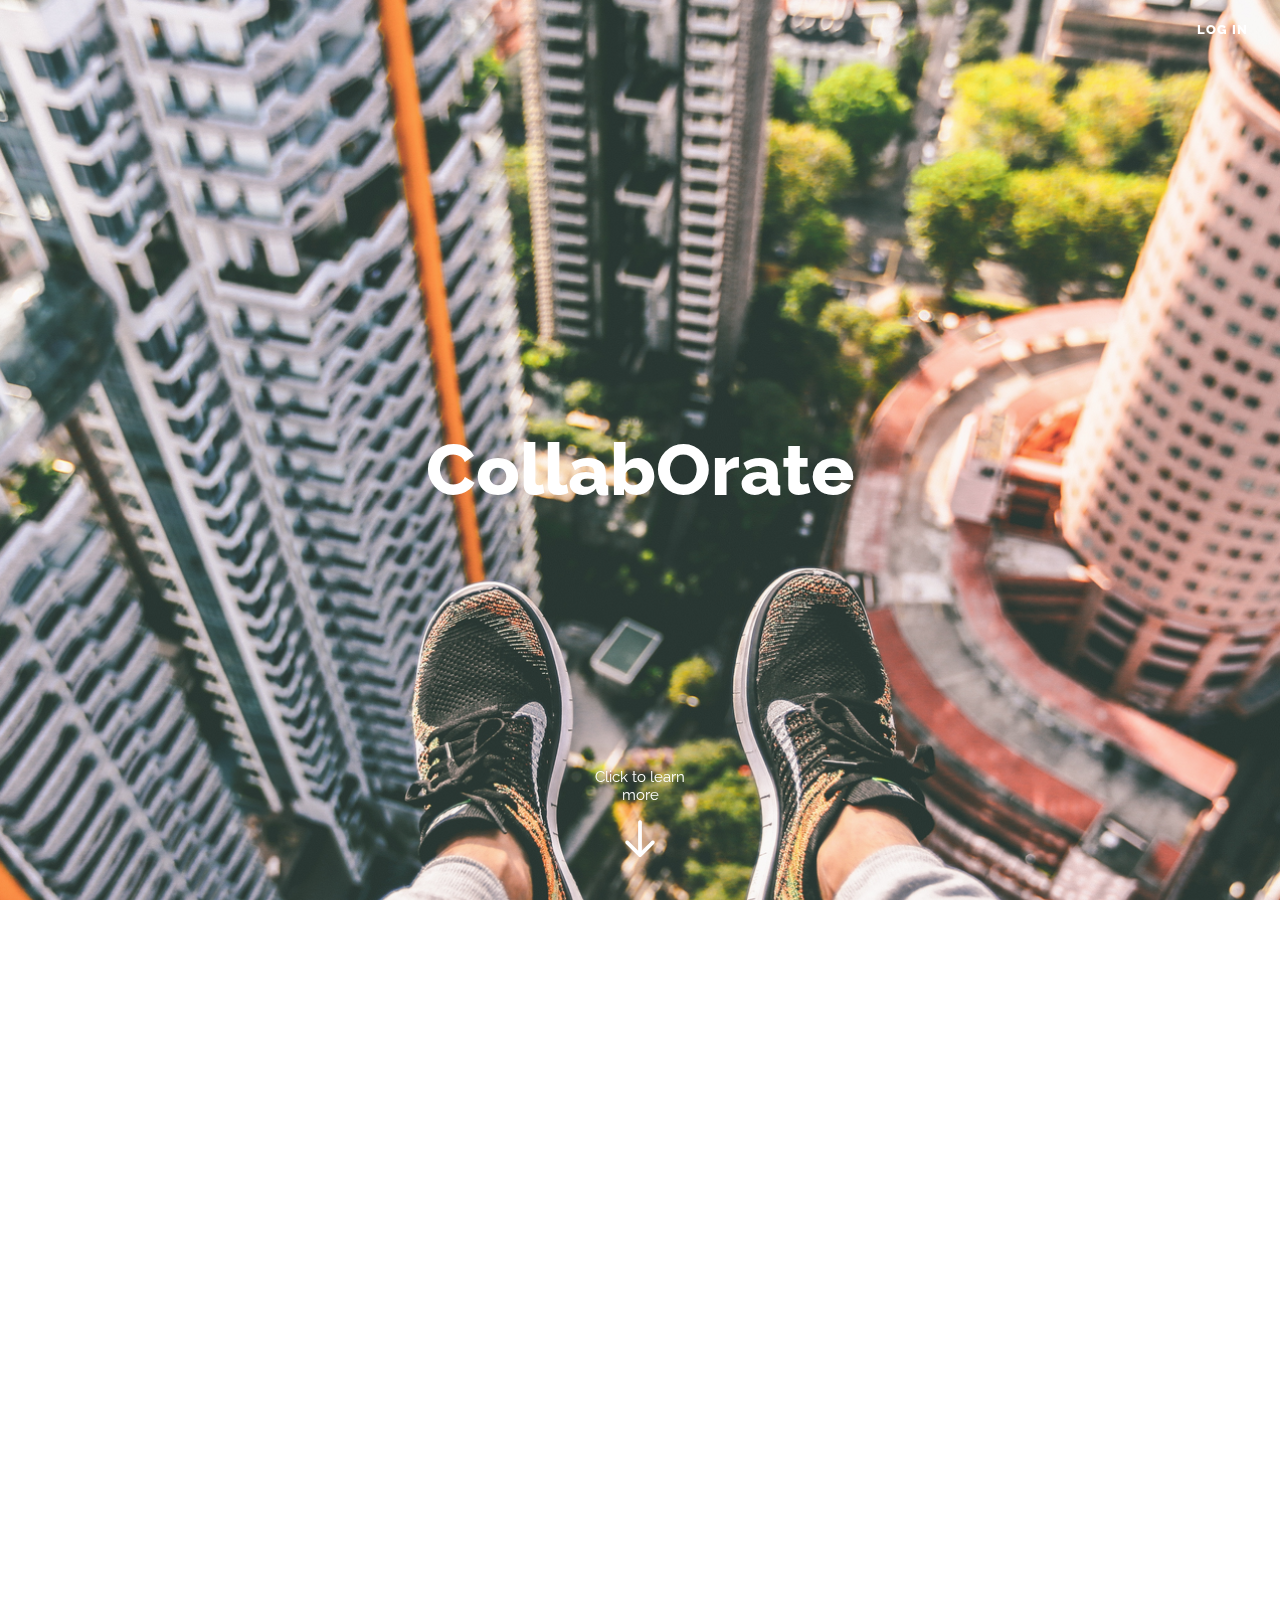
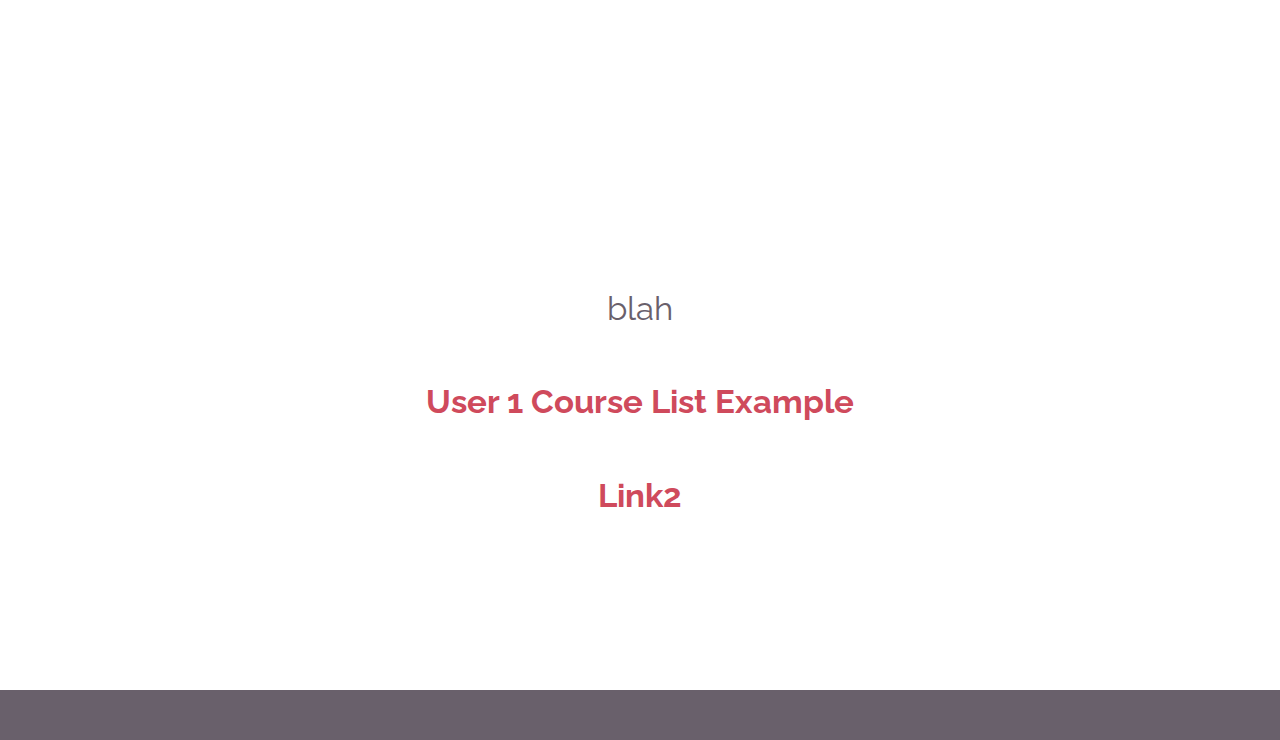
<file: index.html>
<!DOCTYPE html>
<html lang="en" class="no-js">
	<head>
		<meta charset="UTF-8" />
		<meta http-equiv="X-UA-Compatible" content="IE=edge">
		<meta name="viewport" content="width=device-width, initial-scale=1">
		<title>CollabOrate</title>
		<meta name="description" content="" />
		<!-- <meta name="keywords" content="title, header, effect, scroll, inspiration, medium, web design" /> -->
		<!-- <meta name="author" content="Codrops" /> -->
		<link rel="shortcut icon" href="../favicon.ico">
		<link rel="stylesheet" type="text/css" href="css/normalize.css" />
		<link rel="stylesheet" type="text/css" href="css/demo.css" />
		<link rel="stylesheet" type="text/css" href="css/component.css" />
		<!--[if IE]>
  		<script src="http://html5shiv.googlecode.com/svn/trunk/html5.js"></script>
		<![endif]-->
	</head>
	<body class="demo-1">
		<div id="container" class="container intro-effect-push">
			<!-- Top Navigation -->
			<div class="codrops-top clearfix">
				<span class="right"><a class="" href="#"><span>Log In</span></a></span>
			</div>
			<header class="header">
				<div class="bg-img"><img src="img/12.jpg" alt="Background Image"/></div>
				<div class="title">
					<nav class="codrops-demos">
						<a class="current-demo" href="index.html"></a>
					</nav>
					<h1>CollabOrate</h1>
				</div>
			</header>
			<button class="trigger" data-info="Click to learn more"><span>Trigger</span></button>
			<div class="title">
				<nav class="codrops-demos">
						<a class="current-demo" href="index.html">About</a>
						<a href="#">Who</a>
						<a href="index3.html">Why</a>
						<a href="index4.html"></a>
						<a href="index5.html"></a>
						<a href="index6.html"></a>
					</nav>
				<h1 class="secondheader">About CollabOrate</h1>
				<p class="subline">Made @ Startup Weekend Austin</p>
				<p>by <strong>People</strong> &#8212; Posted in <strong>Inspiration</strong> on <strong>May 21, 2014</strong></p>
			</div>
			<article class="content">
				<div>
					<p>We may define a food to be any substance which will repair the functional waste of the body, increase its growth, or maintain the heat, muscular, and nervous energy. </p>
					<p>In its most comprehensive sense, the oxygen of the air is a food; as although it is admitted by the lungs, it passes into the blood, and there re-acts upon the other food which has passed through the stomach. It is usual, however, to restrict the term food to such nutriment as enters the body by the intestinal canal. Water is often spoken of as being distinct from food, but for this there is no sufficient reason.</p>
					<h3>Flesh-formers, heat-givers, and bone-formers</h3>
					<p>Mineral matter is quite as necessary for plant as for animal life, and is therefore present in all food, except in the case of some highly-prepared ones, such as sugar, starch and oil. Children require a good proportion of calcium phosphate for the growth of their bones, whilst adults require less. The outer part of the grain of cereals is the richest in mineral constituents, white flour and rice are deficient. Wheatmeal and oatmeal are especially recommended for the quantity of phosphates and other salts contained in them. Mineral matter is necessary not only for the bones but for every tissue of the body.</p>
					<p>When haricots are cooked, the liquid is often thrown away, and the beans served nearly dry, or with parsley or other sauce. Not only is the food less tasty but important saline constituents are lost. The author has made the following experiments:—German whole lentils, Egyptian split red lentils and medium haricot beans were soaked all night (16 hours) in just sufficient cold water to keep them covered. The water was poured off and evaporated, the residue heated in the steam-oven to perfect dryness and weighed. After pouring off the water, the haricots were boiled in more water until thoroughly cooked, the liquid being kept as low as possible. The liquid was poured off as clear as possible, from the haricots, evaporated and dried. The ash was taken in each case, and the alkalinity of the water-soluble ash was calculated as potash (K2O). The quantity of water which could be poured off was with the German lentils, half as much more than the original weight of the pulse; not quite as much could be poured off the others.</p>
				</div>
			</article>
			<section class="related">
				<p>blah</p>
				<div><a href="./list.html"><h4>User 1 Course List Example</h4></a></div>
				<div><a href="#"><h4>Link2</h4></a></div>
			</section>

			<div class = "end">
				<h2>sadfas fd</h2>
			</div>


		</div><!-- /container -->




		<script src="js/classie.js"></script>
		<script>
			(function() {

				// detect if IE : from http://stackoverflow.com/a/16657946
				var ie = (function(){
					var undef,rv = -1; // Return value assumes failure.
					var ua = window.navigator.userAgent;
					var msie = ua.indexOf('MSIE ');
					var trident = ua.indexOf('Trident/');

					if (msie > 0) {
						// IE 10 or older => return version number
						rv = parseInt(ua.substring(msie + 5, ua.indexOf('.', msie)), 10);
					} else if (trident > 0) {
						// IE 11 (or newer) => return version number
						var rvNum = ua.indexOf('rv:');
						rv = parseInt(ua.substring(rvNum + 3, ua.indexOf('.', rvNum)), 10);
					}

					return ((rv > -1) ? rv : undef);
				}());


				// disable/enable scroll (mousewheel and keys) from http://stackoverflow.com/a/4770179
				// left: 37, up: 38, right: 39, down: 40,
				// spacebar: 32, pageup: 33, pagedown: 34, end: 35, home: 36
				var keys = [32, 37, 38, 39, 40], wheelIter = 0;

				function preventDefault(e) {
					e = e || window.event;
					if (e.preventDefault)
					e.preventDefault();
					e.returnValue = false;
				}

				function keydown(e) {
					for (var i = keys.length; i--;) {
						if (e.keyCode === keys[i]) {
							preventDefault(e);
							return;
						}
					}
				}

				function touchmove(e) {
					preventDefault(e);
				}

				function wheel(e) {
					// for IE
					//if( ie ) {
						//preventDefault(e);
					//}
				}

				function disable_scroll() {
					window.onmousewheel = document.onmousewheel = wheel;
					document.onkeydown = keydown;
					document.body.ontouchmove = touchmove;
				}

				function enable_scroll() {
					window.onmousewheel = document.onmousewheel = document.onkeydown = document.body.ontouchmove = null;
				}

				var docElem = window.document.documentElement,
					scrollVal,
					isRevealed,
					noscroll,
					isAnimating,
					container = document.getElementById( 'container' ),
					trigger = container.querySelector( 'button.trigger' );

				function scrollY() {
					return window.pageYOffset || docElem.scrollTop;
				}

				function scrollPage() {
					scrollVal = scrollY();

					if( noscroll && !ie ) {
						if( scrollVal < 0 ) return false;
						// keep it that way
						window.scrollTo( 0, 0 );
					}

					if( classie.has( container, 'notrans' ) ) {
						classie.remove( container, 'notrans' );
						return false;
					}

					if( isAnimating ) {
						return false;
					}

					if( scrollVal <= 0 && isRevealed ) {
						toggle(0);
					}
					else if( scrollVal > 0 && !isRevealed ){
						toggle(1);
					}
				}

				function toggle( reveal ) {
					isAnimating = true;

					if( reveal ) {
						classie.add( container, 'modify' );
					}
					else {
						noscroll = true;
						disable_scroll();
						classie.remove( container, 'modify' );
					}

					// simulating the end of the transition:
					setTimeout( function() {
						isRevealed = !isRevealed;
						isAnimating = false;
						if( reveal ) {
							noscroll = false;
							enable_scroll();
						}
					}, 1200 );
				}

				// refreshing the page...
				var pageScroll = scrollY();
				noscroll = pageScroll === 0;

				disable_scroll();

				if( pageScroll ) {
					isRevealed = true;
					classie.add( container, 'notrans' );
					classie.add( container, 'modify' );
				}

				window.addEventListener( 'scroll', scrollPage );
				trigger.addEventListener( 'click', function() { toggle( 'reveal' ); } );
			})();
		</script>
	</body>
</html>
</file>
<file: css/demo.css>
@import url(http://fonts.googleapis.com/css?family=Raleway:400,300,800|Lora:400italic|Playfair+Display:700);
@font-face {
	font-weight: normal;
	font-style: normal;
	font-family: 'codropsicons';
	src:url('../fonts/codropsicons/codropsicons.eot');
	src:url('../fonts/codropsicons/codropsicons.eot?#iefix') format('embedded-opentype'),
		url('../fonts/codropsicons/codropsicons.woff') format('woff'),
		url('../fonts/codropsicons/codropsicons.ttf') format('truetype'),
		url('../fonts/codropsicons/codropsicons.svg#codropsicons') format('svg');
}

*, *:after, *:before { -webkit-box-sizing: border-box; -moz-box-sizing: border-box; box-sizing: border-box; }
.clearfix:before, .clearfix:after { display: table; content: ''; }
.clearfix:after { clear: both; }


body {
	background: #fff;
	color: #69606b;
	font-weight: 400;
	font-size: 22px;
	line-height: 1.5;
	font-family: 'Raleway', Arial, sans-serif;
	text-rendering: optimizeLegibility;
	-webkit-font-smoothing: antialiased;
	overflow-x: hidden;
}


.demo-1 {
	/*background: white;*/
}

a {
	outline: none;
	color: #cf4a5c;
	text-decoration: none;
}

a:hover, a:focus {
	color: #69606b;
}


/* To Navigation Style */
.codrops-top {
	width: 100%;
	position: absolute;
	top: 0;
	left: 0;
	text-transform: uppercase;
	font-weight: 800;
	font-size: 0.6em;
	padding: 0 32px;
	letter-spacing: 1px;
	z-index: 10000;
}

.codrops-top a {
	display: inline-block;
	color: #fff;
	text-decoration: none;
	-webkit-transform: translateY(20px);
	transform: translateY(20px);
}

.codrops-top span.right {
	float: right;
}

.codrops-top span.right a {
	display: block;
	float: left;
}

.codrops-icon:before {
	text-transform: none;
	font-weight: normal;
	font-style: normal;
	font-variant: normal;
	font-family: 'codropsicons';
	text-align: center;
	speak: none;
	margin: 0 0.55em 0 0;
	-webkit-font-smoothing: antialiased;
}

.codrops-icon-drop:before {
	content: "\e001";
}

.codrops-icon-prev:before {
	content: "\e004";
}

.codrops-demos {
	padding: 0 0 1em;
	position: relative;
}

.codrops-demos a {
	font-weight: 800;
	text-transform: uppercase;
	font-size: 0.6em;
	letter-spacing: 1px;
	padding: 0.3em 0;
	display: inline-block;
	opacity: 0.7;
	margin: 0 0.5em;
	white-space: nowrap;
	color: #cf4a5c;
}

.codrops-demos a:hover,
.codrops-demos a.current-demo {
	opacity: 1;
	color: #69606b;
}

.codrops-demos a.current-demo {
	border-bottom: 3px solid #69606b;
}

.related {
	padding: 3em 0;
	text-align: center;
	font-size: 1.5em;
	position: relative;
}



@media screen and (max-width: 40em) {

	.codrops-icon span {
		display: none;
	}

	.related {
		font-size: 80%;
	}

}


.end{
	background-color: #69606b;
}

.end h1 {
	color: red;
}
</file>
<file: css/component.css>
@font-face {
	font-weight: normal;
	font-style: normal;
	font-family: 'icomoon';
	src:url('../fonts/icomoon/icomoon.eot?-ee0u0f');
	src:url('../fonts/icomoon/icomoon.eot?#iefix-ee0u0f') format('embedded-opentype'),
		url('../fonts/icomoon/icomoon.woff?-ee0u0f') format('woff'),
		url('../fonts/icomoon/icomoon.ttf?-ee0u0f') format('truetype'),
		url('../fonts/icomoon/icomoon.svg?-ee0u0f#icomoon') format('svg');
}

html, body, .container, .header {
	height: 100%;
}

/* Header */
.header {
	position: relative;
	margin: 0 auto;
	min-height: 560px;
	width: 100%;
}

.bg-img {
	position: absolute;
	overflow: hidden;
	top: 0;
	left: 0;
	right: 0;
	bottom: 0;
	-webkit-backface-visibility: hidden;
	backface-visibility: hidden;
}

.bg-img img {
	position: absolute;
	top: 0;
	left: 0;
	display: block;
	min-width: 100%;
	min-height: 100%;
}

.title {
	z-index: 1000;
	margin: 0 auto;
	padding: 0 1.25em;
	width: 100%;
	text-align: center;
	position: absolute;
	top: 50%;
	left: 50%;
	-webkit-transform: translateX(-50%) translateY(-50%);
	transform: translateX(-50%) translateY(-50%);
}

.title h1 {
	padding: 0 0 0.2em;
	color: #fff;
	font-weight: 800;
	font-size: 3.25em;
	margin: 0 auto;
}

.title .secondheader{
	color: #cf4a5c;
}

.title p {
	color:  #cf4a5c;
	padding: 0 0 0.6em;
	font-weight: 300;
	font-size: 0.85em;
	margin: 0 auto;
}

.title h1,
.title p.subline {
	line-height: 1;
}

.title p.subline {
	font-size: 1.75em;
}

/* Trigger Button */
button.trigger {
	position: fixed;
	bottom: 40px;
	left: 50%;
	z-index: 5000;
	display: block;
	margin-left: -0.5em;
	padding: 0;
	width: 1em;
	height: 1em;
	border: none;
	background: transparent;
	color: transparent;
	font-size: 2em;
	cursor: pointer;
}

.container:not(.notrans) button.trigger {
	-webkit-transition: opacity 0.3s 0.5s;
	transition: opacity 0.3s 0.5s;
}

.container.modify:not(.notrans) button.trigger {
	opacity: 0;
	pointer-events: none;
	-webkit-transition-delay: 0s;
	transition-delay: 0s;
}

button.trigger::before {
	position: absolute;
	bottom: 100%;
	left: -100%;
	padding: 0.8em;
	width: 300%;
	color: #fff;
	content: attr(data-info);
	font-size: 0.35em;
	-webkit-backface-visibility: hidden;
	backface-visibility: hidden;
}

button.trigger:focus {
	outline: none;
}

button.trigger span {
	position: relative;
	display: block;
	overflow: hidden;
	width: 100%;
	height: 100%;
}

button.trigger span::before {
	position: absolute;
	top: 0;
	left: 0;
	width: 100%;
	height: 100%;
	color: #fff;
	content: "\e097";
	text-transform: none;
	font-weight: normal;
	font-style: normal;
	font-variant: normal;
	font-family: 'icomoon';
	line-height: 1;
	speak: none;
	-webkit-font-smoothing: antialiased;
	-moz-osx-font-smoothing: grayscale;
}

/* Conent */
.content {
	margin: 0 auto;
	padding: 0 0 3em;
}

.content > div:not(.title) {
	margin: -80px auto 0;
	max-width: 900px;
	padding: 0 1.25em;
}

.content > div:not(.title) p {
	margin: 0 auto 1.5em auto;
}

.content > div:not(.title) p:first-child {
	font-size: 1.35em;
}

.content h3 {
	margin: 0;
	font-size: 1.4em;
}

.content blockquote {
	padding: 0.25em;
	font-style: italic;
	font-size: 1.65em;
	font-family: 'Lora', serif;
	line-height: 1.4;
}

.content blockquote::before {
	content: '\201C';
}

.content blockquote::after {
	content: '\201D';
}



/* -------------------------- */
/* Push */
/* -------------------------- */
.intro-effect-push:not(.notrans) .header,
.intro-effect-push:not(.notrans) > .title,
.intro-effect-push:not(.notrans) .content > div {
	-webkit-transition-property: opacity, -webkit-transform;
	transition-property: opacity, transform;
	-webkit-transition-duration: 1s;
	transition-duration: 1s;
}

.intro-effect-push:not(.notrans) .header {
	-webkit-transition-timing-function: cubic-bezier(0.7,0,0.3,1);
	transition-timing-function: cubic-bezier(0.7,0,0.3,1);
	-webkit-transition-duration: 1.2s;
	transition-duration: 1.2s;
}

.intro-effect-push .codrops-demos a {
	color: #108576;
}

.intro-effect-push .header {
	position: absolute;
	z-index: 1500;
}

.intro-effect-push > .title {
	position: relative;
	top: auto;
	left: auto;
	padding: 6em 1em 2em;
}

.intro-effect-push .content > div {
	margin-top: 50px;
	color: #b2b2c0;
}

.intro-effect-push > .title,
.intro-effect-push .content > div {
	-webkit-transform: translateY(400px);
	transform: translateY(400px);
	opacity: 0;
}

.intro-effect-push.modify > .title,
.intro-effect-push.modify .content > div {
	-webkit-transform: translateY(0);
	transform: translateY(0);
	opacity: 1;
}

.intro-effect-push.modify .header {
	opacity: 0;
	-webkit-transform: translateY(-100%) scale(0.9);
	transform: translateY(-100%) scale(0.9);
}

/* Delays */
.intro-effect-push.modify:not(.notrans) > .title {
	-webkit-transition-delay: 0.5s;
	transition-delay: 0.5s;
}

.intro-effect-push.modify:not(.notrans) .content > div {
	-webkit-transition-delay: 0.6s;
	transition-delay: 0.6s;
}


@media screen and (max-width: 27em) {
	.intro-effect-jam3 .content {
		padding: 0 2em 5em;
	}

	.intro-effect-grid .grid li h2 {
		display: none;
	}

	.intro-effect-push .header .title {
		top: 60px;
		-webkit-transform: translateX(-50%);
		transform: translateX(-50%);
	}

	.title, .content {
		font-size: 50%;
	}

	button.trigger::before {
		display: none;
	}
}
</file>
